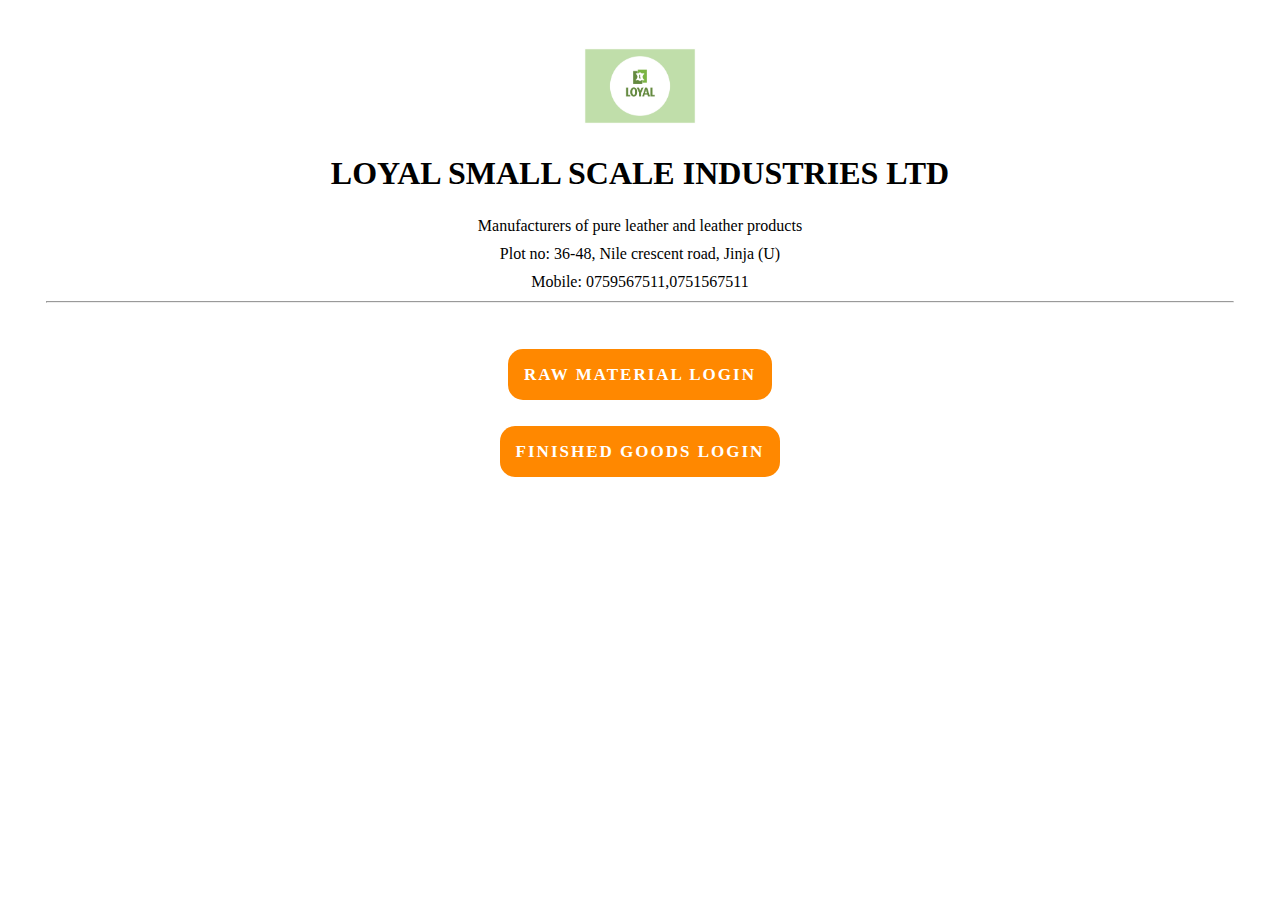
<file: index.html>
<!--Starting point of the project-->
<!DOCTYPE html>
<html lang="en">
<head>
    <meta charset="UTF-8">
    <meta name="viewport" content="width=device-width, initial-scale=1.0">
    <!-- Title displayed in the browser tab -->
    <title>Loyal Stores</title>
    <style>
    body{
        padding: 3%;
    }

    .main{
        margin-top: 5%;
    }
    .btn{
        margin-top: 14px;
        font-size: 17px;
        font-weight: 600;
	    text-transform: uppercase;
        letter-spacing: 2px;
        background-color:rgb(255, 136, 0);
        color:white;
        border: none;
        width: 100%;
        padding: 16px;
        outline: none;
        transition:0.7s;
        cursor: pointer;
        transition: 0.5s all;
        -webkit-transition: 0.5s all;
        -moz-transition: 0.5s all;
        -o-transition: 0.5s all;
        -ms-transition: 0.5s all;
        border-radius: 15px;
        }
        /* Removing underlines from links */
        a:link{
            text-decoration: none;
        }

    </style>
</head>
<body>
    <center>
        <img src="images/logo_loyal.jpeg" alt=""  height="80px">
        <h1 style="text-align:center; margin:25px;">LOYAL SMALL SCALE INDUSTRIES LTD</h1>
        <p style="text-align:center; margin:10px;">Manufacturers of pure leather and leather products</p>
        <p style="text-align:center; margin:10px;">Plot no: 36-48, Nile crescent road, Jinja (U)</p>
        <p style="text-align:center; margin:10px;">Mobile: 0759567511,0751567511</p><hr>
        <div class="main">
            <h3><a href="raw_login.html" class="btn">Raw Material Login</a></h3><br>
            <h3><a href="finished_login.html" class="btn">Finished Goods Login</a></h3><br>     
            <!-- <h3><a href="display_gatepass.php" class="btn">Generate Gate Pass</a></h3>   -->
        </div>
    </center>
</body>
</html>
</file>
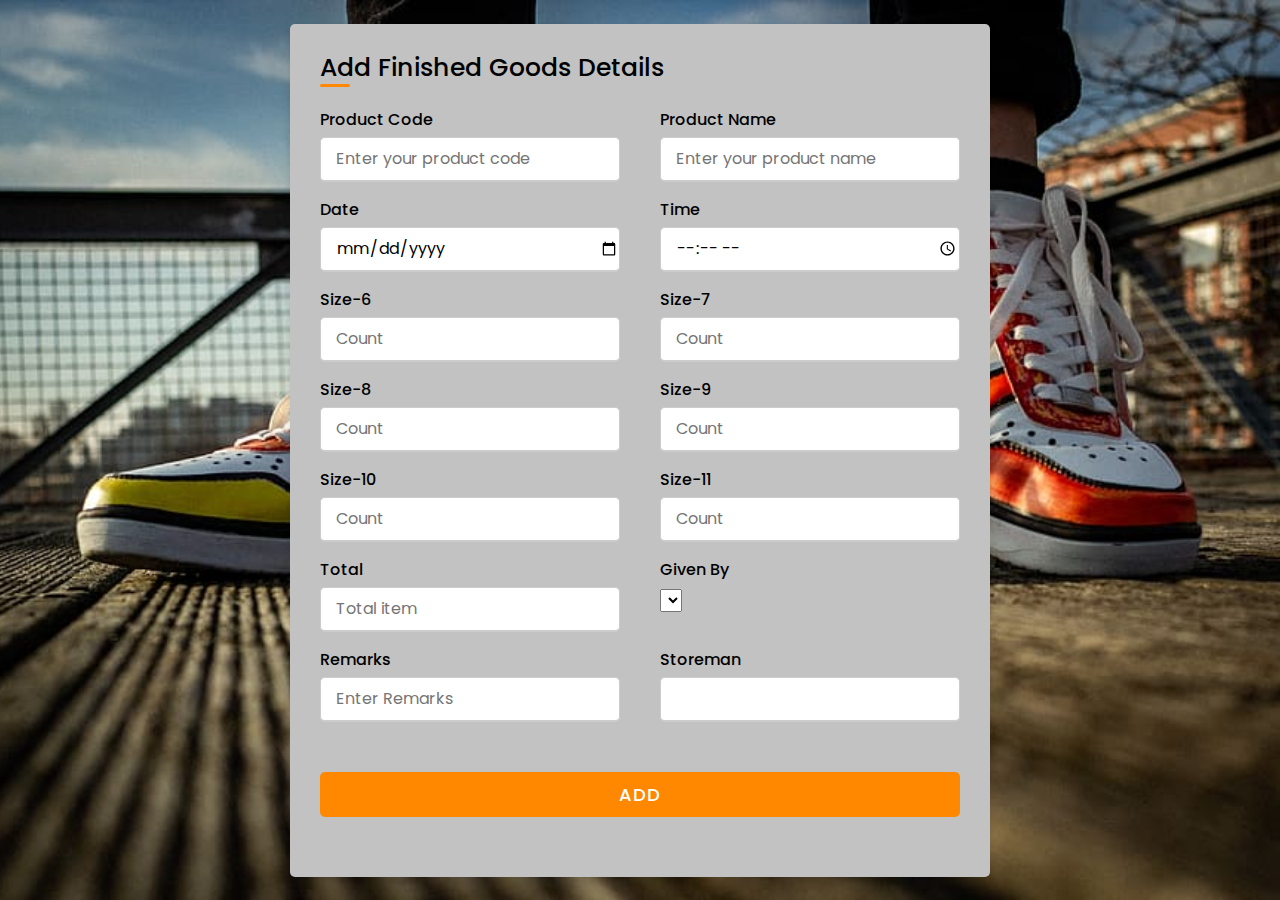
<file: finished_add.html>
<!DOCTYPE html>
<html lang="en" dir="ltr">
  <head>
    <meta charset="UTF-8">
    <title> Add Finished Goods Details </title>
    <link rel="stylesheet" href="css/finished_add.css">
     <meta name="viewport" content="width=device-width, initial-scale=1.0">
   </head>
<body>
  
  <div class="container">
    <div class="title">Add Finished Goods Details</div>
    <div class="content">
      <form action="process_finished_add.php" method="POST">
        <div class="user-details">
          <div class="input-box">
            <span class="details">Product Code</span>
            <input type="text" name="product_code" placeholder="Enter your product code" required>
          </div>
          <div class="input-box">
            <span class="details">Product Name</span>
            <input type="text" name="product_name" placeholder="Enter your product name" required>
          </div>
          <div class="input-box">
            <span class="details">Date</span>
            <input type="date" name="date" required>
          </div>
          <div class="input-box">
            <span class="details">Time</span>
            <input type="time" name="time" placeholder="Enter your number" required>
          </div>
          <div class="input-box">
            <span class="details">Size-6</span>
            <input type="number"name="size6" placeholder="Count" required> 
          </div>
          <div class="input-box">
            <span class="details">Size-7</span>
            <input type="number"name="size7" placeholder="Count" required> 
          </div>
          <div class="input-box">
            <span class="details">Size-8</span>
            <input type="number"name="size8" placeholder="Count" required> 
          </div>
          <div class="input-box">
            <span class="details">Size-9</span>
            <input type="number"name="size9" placeholder="Count" required> 
          </div>
          <div class="input-box">
            <span class="details">Size-10</span>
            <input type="number"name="size10" placeholder="Count" required> 
          </div>
          <div class="input-box">
            <span class="details">Size-11</span>
            <input type="number"name="size11" placeholder="Count" required> 
          </div>
          <div class="input-box">
            <span class="details">Total</span>
            <input type="number" name="total" placeholder="Total item" required>
          </div>
          <div class="input-box">
            <span class="details">Given By</span>
            <select name="given_by" id="given_by" required>
                <!-- Dropdown options will be populated dynamically -->
            </select>
        </div>             
          <div class="input-box">
            <span class="details">Remarks</span>
            <input type="text" name="remarks" placeholder="Enter Remarks" required>
          </div>
          <div class="input-box">
            <span class="details">Storeman</span>
            <input type="text" name="storeman" placeholder=" " required>
          </div>
        </div>
        <div class="button">
          <input type="submit" value="ADD">
        </div>
      </form>
    </div>
  </div>

  <script src="https://code.jquery.com/jquery-3.6.4.min.js"></script>
  <script>
  
      // Use jQuery to fetch data and populate the dropdown
      $(document).ready(function () {
          $.ajax({
              url: 'fetch_dropdown_data.php',
              type: 'GET',
              dataType: 'json',
              success: function (data) {
                  var dropdown = $('#given_by');
                  $.each(data, function (index, value) {
                      dropdown.append($('<option></option>').val(value).text(value));
                  });
              },
              error: function () {
                  console.error('Failed to fetch dropdown data.');
              }
          });
      }); 
    </script>
</body>
</html>
</file>
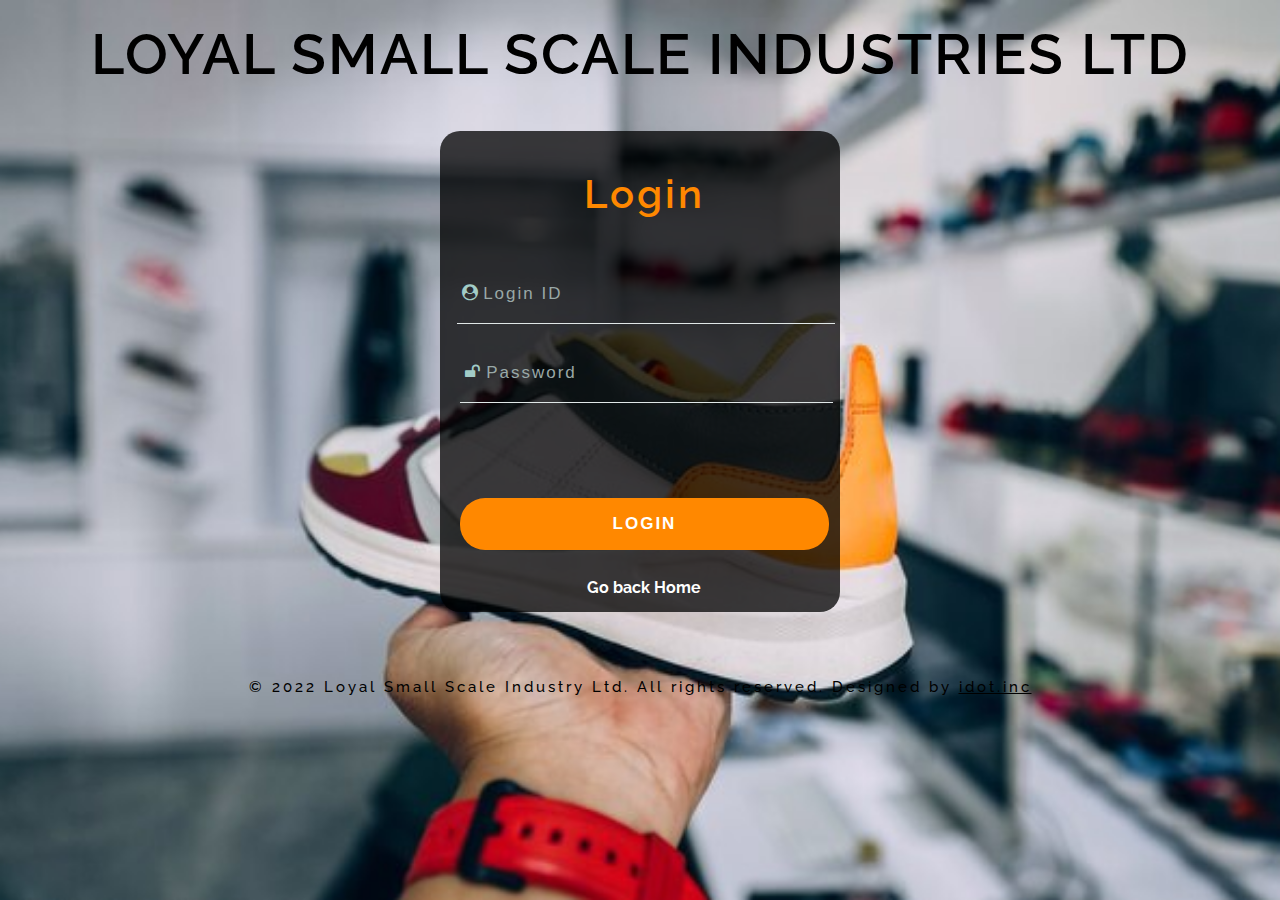
<file: finished_login.html>
<!DOCTYPE html>
<html>
<head>
<title>Loyal Small Scale Industries Ltd</title>
<meta name="viewport" content="width=device-width, initial-scale=1">
<meta http-equiv="Content-Type" content="text/html; charset=utf-8" />
<meta name="keywords" content="connective login form a Flat Responsive Widget,Login form widgets, Sign up Web forms , Login signup Responsive web form,Flat Pricing table,Flat Drop downs,Registration Forms,News letter Forms,Elements" />
<script type="application/x-javascript"> addEventListener("load", function() { setTimeout(hideURLbar, 0); }, false);
function hideURLbar(){ window.scrollTo(0,1); }
</script>

<!--style_sheet-->	
<link href="css/style.css" rel="stylesheet" type="text/css" media="all">

<!--font_awesome_icons-->
<link href="css/font-awesome.min.css" rel="stylesheet" type="text/css" media="all">

<!--web_fonts-->
<link href="//fonts.googleapis.com/css?family=Raleway:100,200,300,400,500,600,700,800,900&amp;subset=latin-ext" rel="stylesheet">
<!--web_fonts-->


<style>
	body{
	background: url("./images/finish_login_bg.jpg");
  background-repeat:no-repeat;
 background-attachment:fixed;
 background-position:center;
 background-size:cover;
 -webkit-background-size:cover;
 -moz-background-size:cover;
 -o-background-size:cover;
 -ms-background-size:cover;
font-family: 'Raleway', sans-serif;
}

.back-home{
	text-decoration: none;
	color: white;
	font-size: 38;
	font-weight: bolder;
	display:flex;
	align-items: center;
	justify-content: center;
	margin-bottom: 5px;
}

</style>
</head>

<body>	
<div class="form">
<h1>LOYAL SMALL SCALE INDUSTRIES LTD</h1><br>
<!-- <h3>STORES MANAGEMENT</h3><br> -->
	<div class="form-content">
		<form action="finished_login.php" method="post">
			<div class="form-info">
				<h2>Login</h2>
			</div>
			<div class="email-w3l">
				<span class="i1"><i class="fa fa-user-circle" aria-hidden="true"></i></span>
				<input class="email" type="text" name="username" placeholder="Login ID" required="">
			</div>
			<div class="pass-w3l">
			<!---728x90--->
			<span class="i2"><i class="fa fa-unlock" aria-hidden="true"></i></span>
				<input class="pass" type="password" name="password" placeholder="Password" required="">
			</div><br><br><br>
			<div class="submit-agileits">
				<input class="login" type="submit" value="Login">
			</div>
			<a href="index.html" class="back-home">Go back Home</a>
		</form>
	</div>
</div>

<footer>
	© 2022 Loyal Small Scale Industry Ltd. All rights reserved. Designed by 
	<a href="https://idotinc.in/" target="_blank">idot.inc</a>
</footer>

</body>
</html>
</file>
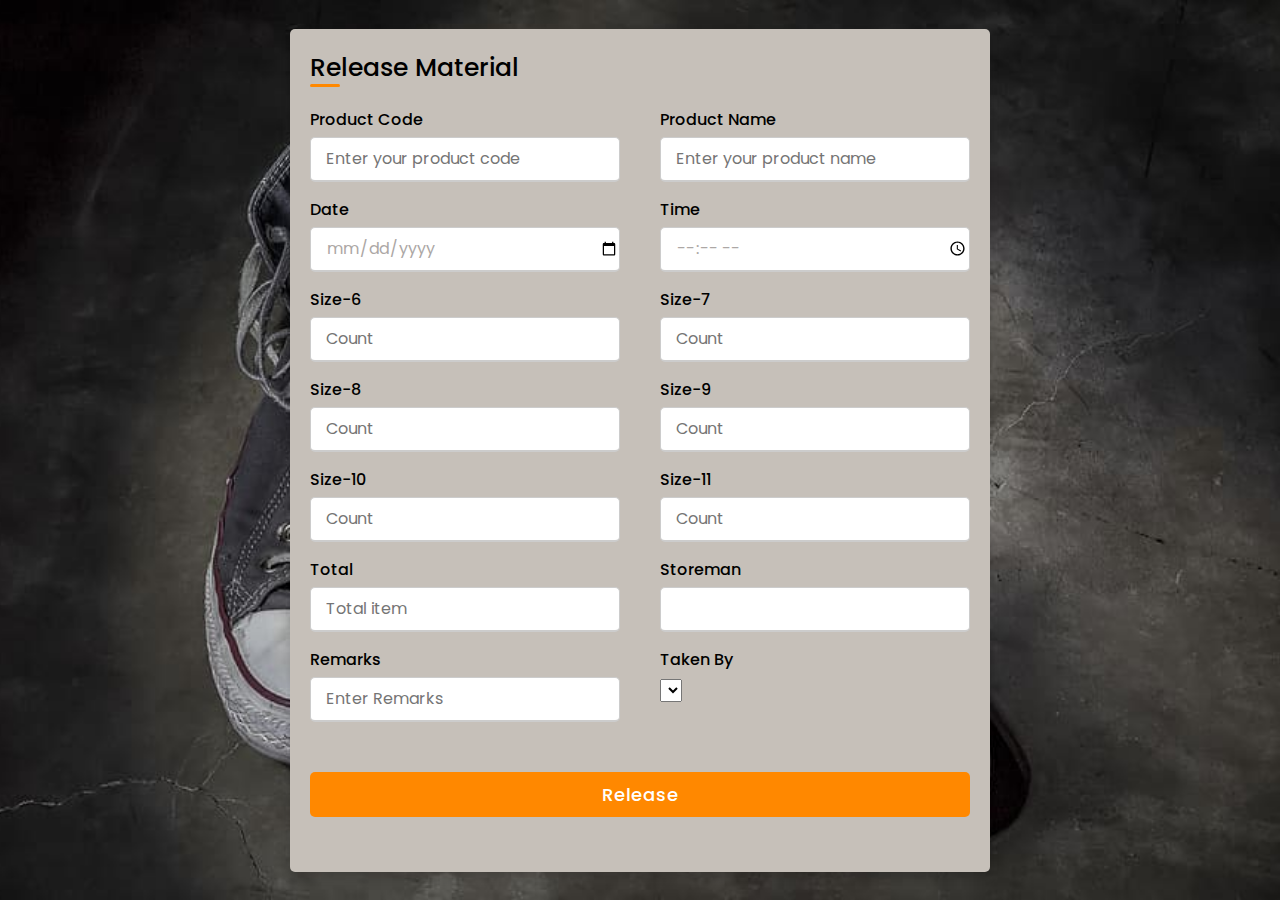
<file: finished_release.html>
<!DOCTYPE html>
<html lang="en" dir="ltr">
  <head>
    <meta charset="UTF-8">
    <title> Release Raw Material </title>
    <link rel="stylesheet" href="css/finish_release.css">
     <meta name="viewport" content="width=device-width, initial-scale=1.0">
   </head>
<body>
  <div class="container">
    <div class="title">Release Material </div>
    <div class="content">
      <form action="process_finished_release.php" method="POST">
        <div class="user-details">
          <div class="input-box">
            <span class="details">Product Code</span>
            <input type="text" name="product_code" placeholder="Enter your product code" required>
          </div>
          <div class="input-box">
            <span class="details">Product Name</span>
            <input type="text" name="product_name" placeholder="Enter your product name" required>
          </div>
          <div class="input-box">
            <span class="details">Date</span>
            <input type="date" name="date" required>
          </div>
          <div class="input-box">
            <span class="details">Time</span>
            <input type="time" name="time" placeholder="Enter your number" required>
          </div>
          <div class="input-box">
            <span class="details">Size-6</span>
            <input type="number"name="size6" placeholder="Count" required> 
          </div>
          <div class="input-box">
            <span class="details">Size-7</span>
            <input type="number"name="size7" placeholder="Count" required> 
          </div>
          <div class="input-box">
            <span class="details">Size-8</span>
            <input type="number"name="size8" placeholder="Count" required> 
          </div>
          <div class="input-box">
            <span class="details">Size-9</span>
            <input type="number"name="size9" placeholder="Count" required> 
          </div>
          <div class="input-box">
            <span class="details">Size-10</span>
            <input type="number"name="size10" placeholder="Count" required> 
          </div>
          <div class="input-box">
            <span class="details">Size-11</span>
            <input type="number"name="size11" placeholder="Count" required> 
          </div>
          <div class="input-box">
            <span class="details">Total</span>
            <input type="number" name="total" placeholder="Total item" required>
          </div>
          <div class="input-box">
            <span class="details">Storeman</span>
            <input type="text" name="storeman" required>
          </div>
         
          <div class="input-box">
            <span class="details">Remarks</span>
            <input type="text" name="remarks" placeholder="Enter Remarks" required>
          </div>

          <div class="input-box">
            <span class="details">Taken By</span>
            <select name="taken_by" id="taken_by" required>
                <!-- Dropdown options will be populated dynamically -->
            </select>
        </div> 
                 
        </div>
        
        <div class="button">
          <input type="submit" value="Release">
        </div>
      </form>
    </div>
  </div>

  <script src="https://code.jquery.com/jquery-3.6.4.min.js"></script>
  <script>
  
      // Use jQuery to fetch data and populate the dropdown
      $(document).ready(function () {
          $.ajax({
              url: 'fetch_dropdown_data.php',
              type: 'GET',
              dataType: 'json',
              success: function (data) {
                  var dropdown = $('#taken_by');
                  $.each(data, function (index, value) {
                      dropdown.append($('<option></option>').val(value).text(value));
                  });
              },
              error: function () {
                  console.error('Failed to fetch dropdown data.');
              }
          });
      }); 
    </script>
</body>
</html>
</file>
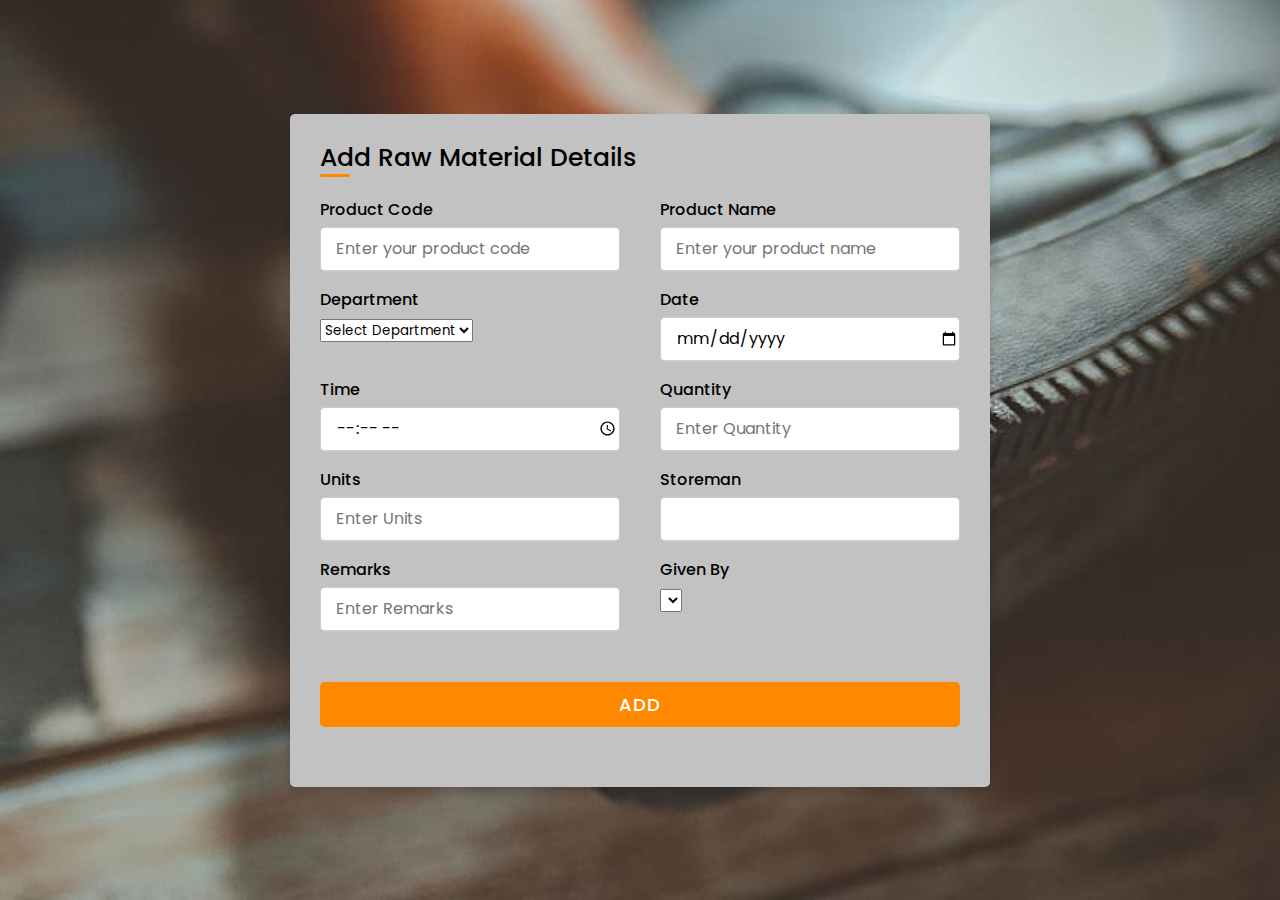
<file: raw_add.html>
<!DOCTYPE html>
<html lang="en" dir="ltr">
<head>
    <meta charset="UTF-8">
    <title>Add Raw Material Details</title>
    <link rel="stylesheet" href="css/raw_add.css">
    <meta name="viewport" content="width=device-width, initial-scale=1.0">
</head>
<body>
<div class="container">
    <div class="title">Add Raw Material Details</div>
    <div class="content">
        <form action="process_raw_add.php" method="POST">
            <div class="user-details">
                <!--Input from Users-->
                <div class="input-box">
                    <span class="details">Product Code</span>
                    <input type="text" name="product_code" id="product_code" placeholder="Enter your product code" required>
                </div>
                <div class="input-box">
                    <span class="details">Product Name</span>
                    <input type="text" name="product_name" id="product_name" placeholder="Enter your product name" required>
                </div>
                <div class="input-box">
                  <span class="details">Department</span>
                  <select name="department" id="department" required>
                      <option value="" disabled selected>Select Department</option>
                      <option value="Cutting">Cutting</option>
                      <option value="Upper">Upper</option>
                      <option value="Bottom">Bottom</option>
                  </select>
              </div>              
                <div class="input-box">
                  <span class="details">Date</span>
                  <input type="date" name="date" required>
                </div>
                <div class="input-box">
                  <span class="details">Time</span>
                  <input type="time" name="time" placeholder="Enter your number" required>
                </div>
                <div class="input-box" id="size_input_box" style="display: none;">
                    <span class="details">Size</span>
                    <input type="number" max="11" min="6" name="size" placeholder="Enter Size">
                </div>
                <div class="input-box">
                  <span class="details">Quantity</span>
                  <input type="number" name="quantity" placeholder="Enter Quantity" required>
                </div>
      
                <div class="input-box">
                  <span class="details">Units</span>
                  <input type="text" name="units" placeholder="Enter Units" required>
                </div>
               
                <div class="input-box">
                  <span class="details">Storeman</span>
                  <input type="text" name="storeman" required>
                </div>
               
                <div class="input-box">
                  <span class="details">Remarks</span>
                  <input type="text" name="remarks" placeholder="Enter Remarks" required>
                </div>
      
                <div class="input-box">
                    <span class="details">Given By</span>
                    <select name="given_by" id="given_by" required>
                        <!-- Dropdown options will be populated dynamically -->
                    </select>
                </div>  
            </div>
            <div class="button">
                <input type="submit" value="ADD">
            </div>
        </form>
    </div>
</div>

<script src="https://code.jquery.com/jquery-3.6.4.min.js"></script>
<script>

    // Use jQuery to fetch data and populate the dropdown
    $(document).ready(function () {
        $.ajax({
            url: 'fetch_dropdown_data.php',
            type: 'GET',
            dataType: 'json',
            success: function (data) {
                var dropdown = $('#given_by');
                $.each(data, function (index, value) {
                    dropdown.append($('<option></option>').val(value).text(value));
                });
            },
            error: function () {
                console.error('Failed to fetch dropdown data.');
            }
        });
    }); 

    // Add an event listener to the Product Code input
    document.getElementById("product_code").addEventListener("input", function () {
        var productCode = this.value;
        var sizeInputBox = document.getElementById("size_input_box");
        var productNameInput = document.getElementById("product_name");

        // Define product code to product name mapping (change as needed)
        var productData = {
            "123": "Product A",
            "456": "Product B",
            "789": "Product C"
        };
        // Update the product name based on the entered product code
        if (productData.hasOwnProperty(productCode)) {
            productNameInput.value = productData[productCode];
        } else {
            productNameInput.value = ""; // Clear the field if not found
        }
        // Show/hide the Size input based on product code
        if (productCode === "123" || productCode === "456" || productCode === "789") {
            sizeInputBox.style.display = "block";
        } else {
            sizeInputBox.style.display = "none";
        }
    });
</script>
</body>
</html>
</file>
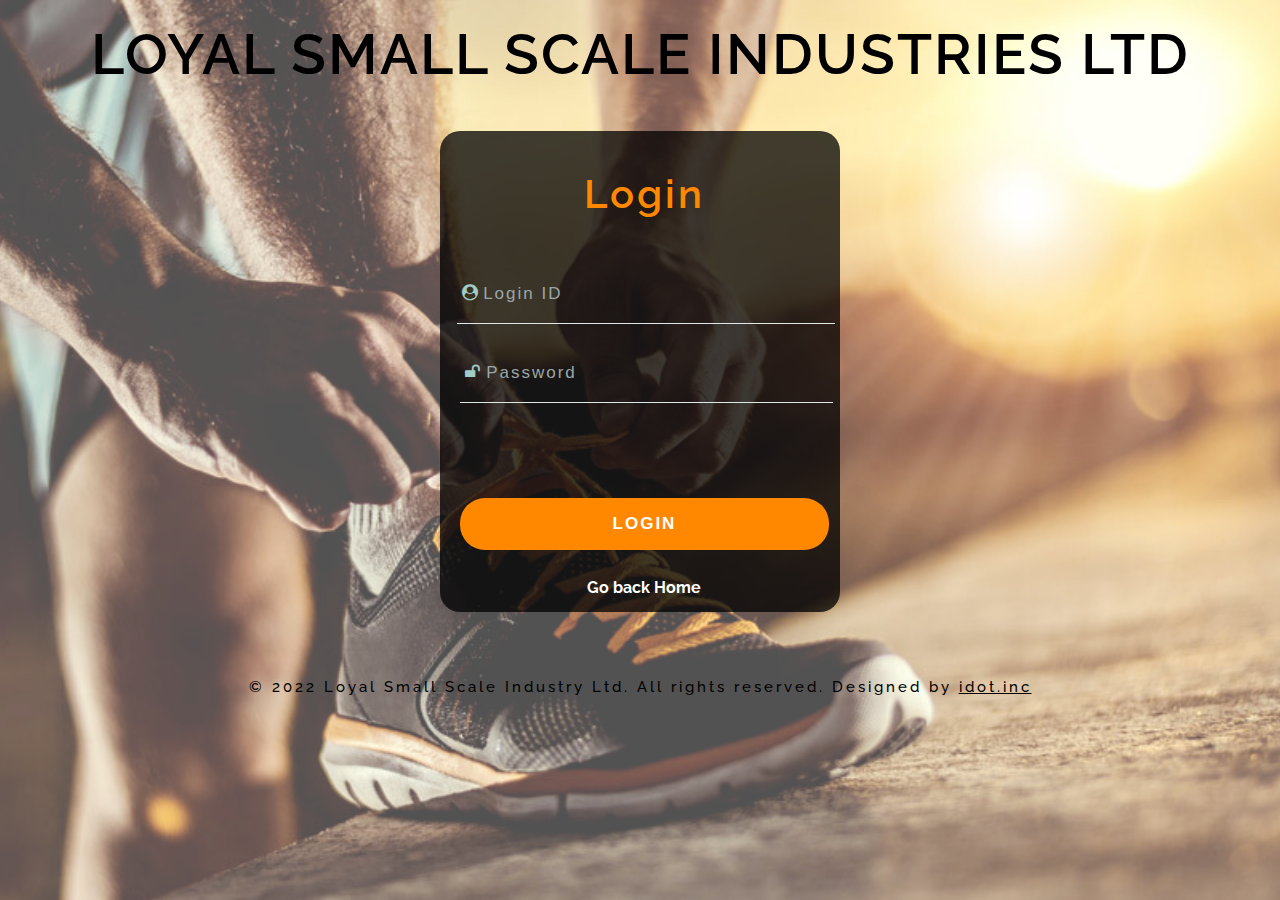
<file: raw_login.html>
<!DOCTYPE html>
<html>
<head>
<title>Loyal Small Scale Industries Ltd</title>
<meta name="viewport" content="width=device-width, initial-scale=1">
<meta http-equiv="Content-Type" content="text/html; charset=utf-8" />
<meta name="keywords" content="connective login form a Flat Responsive Widget,Login form widgets, Sign up Web forms , Login signup Responsive web form,Flat Pricing table,Flat Drop downs,Registration Forms,News letter Forms,Elements" />
<script type="application/x-javascript"> addEventListener("load", function() { setTimeout(hideURLbar, 0); }, false);
function hideURLbar(){ window.scrollTo(0,1); }
</script>

<!--style_sheet-->	
<link href="css/style.css" rel="stylesheet" type="text/css" media="all">

<!--font_awesome_icons-->
<link href="css/font-awesome.min.css" rel="stylesheet" type="text/css" media="all">

<!--web_fonts-->
<link href="//fonts.googleapis.com/css?family=Raleway:100,200,300,400,500,600,700,800,900&amp;subset=latin-ext" rel="stylesheet">
<!--web_fonts--><style>
	body{
     background:url("./images/raw_login_bg.png");
	 background-repeat:no-repeat;
	 background-attachment:fixed;
	 background-position:center;
	 background-size:cover;
	 -webkit-background-size:cover;
	 -moz-background-size:cover;
	 -o-background-size:cover;
	 -ms-background-size:cover;
	font-family: 'Raleway', sans-serif;
	
}
.back-home{
	text-decoration: none;
	color: white;
	font-size: 38;
	font-weight: bolder;
	display:flex;
	align-items: center;
	justify-content: center;
	margin-bottom: 5px;
}

</style>
</head>

<body>	
<div class="form">
<h1>LOYAL SMALL SCALE INDUSTRIES LTD</h1><br>
	<div class="form-content">
		<form action="raw_login.php" method="post">
			<div class="form-info">
				<h2>Login</h2>
			</div>
			<div class="email-w3l">
				<span class="i1"><i class="fa fa-user-circle" aria-hidden="true"></i></span>
				<input class="email" type="text" name="username" placeholder="Login ID" required="">
			</div>
			<div class="pass-w3l">
			<!---728x90--->
			<span class="i2"><i class="fa fa-unlock" aria-hidden="true"></i></span>
				<input class="pass" type="password" name="password" placeholder="Password" required="">
			</div><br><br><br>
			<div class="submit-agileits">
				<input class="login" type="submit" value="Login">
			</div>
			<a href="index.html" class="back-home">Go back Home</a>
		</form>
	</div>
</div>

<footer>
	© 2022 Loyal Small Scale Industry Ltd. All rights reserved. Designed by 
	<a href="https://idotinc.in/" target="_blank">idot.inc</a>
</footer>

</body>
</html>
</file>
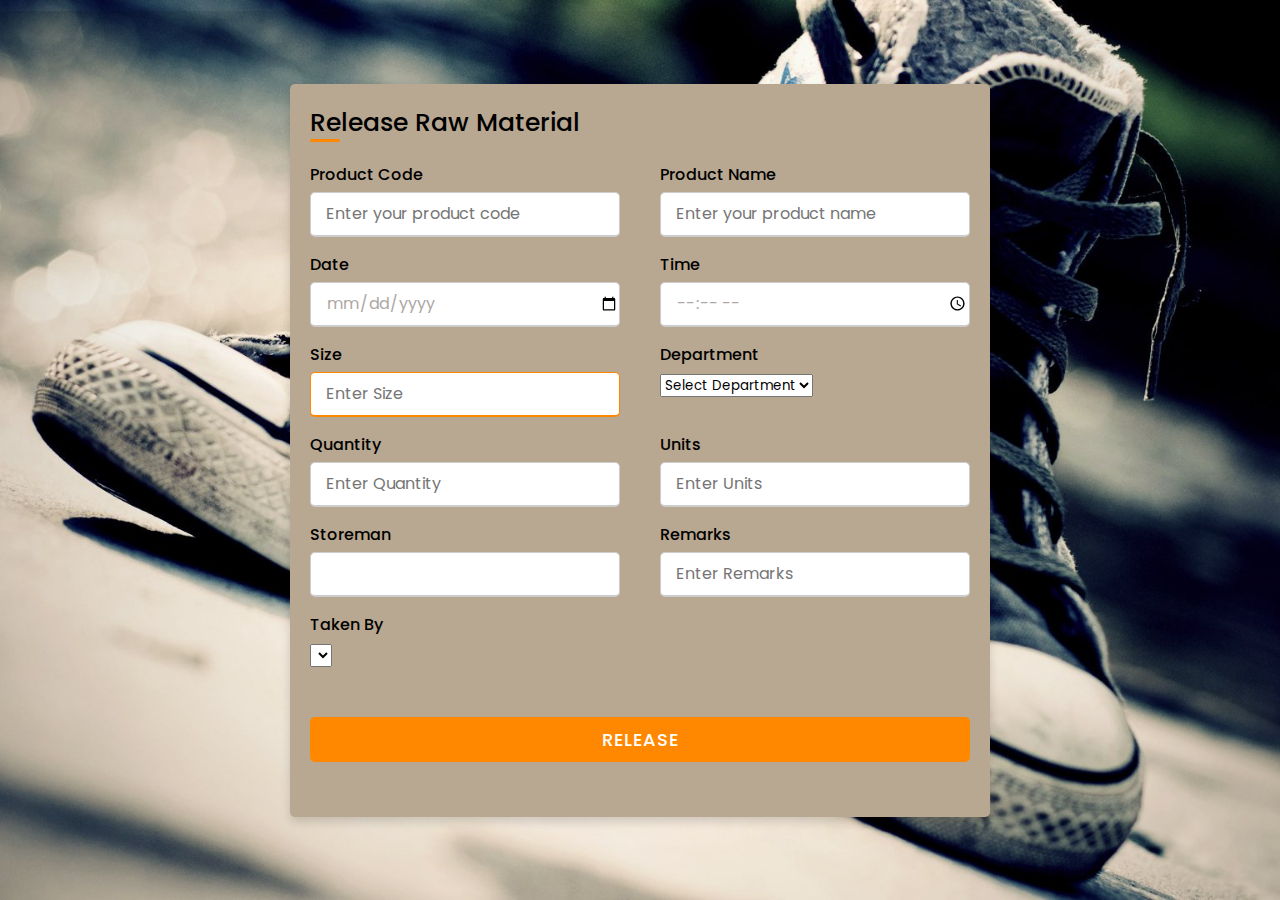
<file: raw_release.html>
<!DOCTYPE html>
<html lang="en" dir="ltr">
<head>
    <meta charset="UTF-8">
    <title>Release Raw Material</title>
    <link rel="stylesheet" href="css/raw_release.css">
    <meta name="viewport" content="width=device-width, initial-scale=1.0">
</head>
<body>
<div class="container">
    <div class="title">Release Raw Material</div>
    <div class="content">
        <form action="process_raw_release.php" method="POST">
            <div class="user-details">
                <div class="input-box">
                    <span class="details">Product Code</span>
                    <input type="text" name="product_code" id="product_code" placeholder="Enter your product code" required>
                </div>
                <div class="input-box">
                    <span class="details">Product Name</span>
                    <input type="text" name="product_name" id="product_name" placeholder="Enter your product name" required>
                </div>
                <div class="input-box">
                  <span class="details">Date</span>
                  <input type="date" name="date" required>
                </div>
                <div class="input-box">
                  <span class="details">Time</span>
                  <input type="time" name="time" placeholder="Enter your number" required>
                </div>
                <div class="input-box" id="size_input_box">
                    <span class="details">Size</span>
                    <input type="number" max="11" min="6" name="size" placeholder="Enter Size">
                </div>
                <div class="input-box">
                    <span class="details">Department</span>
                    <select name="department" id="department" required>
                        <option value="" disabled selected>Select Department</option>
                        <option value="Cutting">Cutting</option>
                        <option value="Upper">Upper</option>
                        <option value="Bottom">Bottom</option>
                      </select>
                </div>
                <div class="input-box">
                    <span class="details">Quantity</span>
                    <input type="number" name="quantity" placeholder="Enter Quantity" required>
                </div>
                <div class="input-box">
                    <span class="details">Units</span>
                    <input type="text" name="units" placeholder="Enter Units" required>
                </div>
                <div class="input-box">
                    <span class="details">Storeman</span>
                    <input type="text" name="storeman" required>
                </div>
                <div class="input-box">
                    <span class="details">Remarks</span>
                    <input type="text" name="remarks" placeholder="Enter Remarks" required>
                </div>
                <div class="input-box">
                    <span class="details">Taken By</span>
                    <select name="taken_by" id="taken_by" required>
                        <!-- Dropdown options will be populated dynamically -->
                    </select>
                </div>
            </div>
            <div class="button">
                <input type="submit" value="RELEASE">
            </div>
        </form>
    </div>
</div>
<script src="https://code.jquery.com/jquery-3.6.4.min.js"></script>
<script>

    // Use jQuery to fetch data and populate the dropdown
    $(document).ready(function () {
        $.ajax({
            url: 'fetch_dropdown_data.php',
            type: 'GET',
            dataType: 'json',
            success: function (data) {
                var dropdown = $('#taken_by');
                $.each(data, function (index, value) {
                    dropdown.append($('<option></option>').val(value).text(value));
                });
            },
            error: function () {
                console.error('Failed to fetch dropdown data.');
            }
        });
    }); 

    // Add an event listener to the Product Code input
    document.getElementById("product_code").addEventListener("input", function () {
        var productCode = this.value;
        var sizeInputBox = document.getElementById("size_input_box");
        var productNameInput = document.getElementById("product_name");

        // Define product code to product name mapping (change as needed)
        var productData = {
            "123": "Product A",
            "456": "Product B",
            "789": "Product C"
        };
        // Update the product name based on the entered product code
        if (productData.hasOwnProperty(productCode)) {
            productNameInput.value = productData[productCode];
        } else {
            productNameInput.value = ""; // Clear the field if not found
        }
        
        // Show/hide the Size input based on product code
        if (productCode === "123" || productCode === "456" || productCode === "789") {
            sizeInputBox.style.display = "block";
        } else {
            sizeInputBox.style.display = "none";
        }
    });
</script>
</body>
</html>
</file>
<file: css/finished_add.css>
@import url('https://fonts.googleapis.com/css2?family=Poppins:wght@200;300;400;500;600;700&display=swap');
*{
  margin: 0;
  padding: 0;
  box-sizing: border-box;
  font-family: 'Poppins',sans-serif;
}
body{
  height: 100vh;
  display: flex;
  justify-content: center;
  align-items: center;
  padding: 10px;background: url("../images/addstock_bg.jpg");
  background-repeat:no-repeat;
  background-attachment:fixed;
  background-position:center;
  background-size:cover;
  -webkit-background-size:cover;
  -moz-background-size:cover;
  -o-background-size:cover;
  -ms-background-size:cover;
 }
.container{
  max-width: 700px;
  width: 100%;
  background-color: #c2c2c2;
  padding: 25px 30px;
  border-radius: 5px;
  box-shadow: 0 5px 10px rgba(0,0,0,0.15);
  margin: 20px;
}

.container .title{
  font-size: 25px;
  font-weight: 500;
  position: relative;
}
.container .title::before{
  content: "";
  position: absolute;
  left: 0;
  bottom: 0;
  height: 3px;
  width: 30px;
  border-radius: 5px;
  background: rgb(255, 136, 0);
}
.content form .user-details{
  display: flex;
  flex-wrap: wrap;
  justify-content: space-between;
  margin: 20px 0 12px 0;
}
form .user-details .input-box{
  margin-bottom: 15px;
  width: calc(100% / 2 - 20px);
}
form .input-box span.details{
  display: block;
  font-weight: 500;
  margin-bottom: 5px;
}
.user-details .input-box input{
  height: 45px;
  width: 100%;
  outline: none;
  font-size: 16px;
  border-radius: 5px;
  padding-left: 15px;
  border: 1px solid #ccc;
  border-bottom-width: 2px;
  transition: all 0.3s ease;
}
.user-details .input-box input:focus,
.user-details .input-box input:valid{
  border-color:  rgb(255, 136, 0);
}
 form .gender-details .gender-title{
  font-size: 20px;
  font-weight: 500;
 }
 form .category{
   display: flex;
   width: 80%;
   margin: 14px 0 ;
   justify-content: space-between;
 }
 form .category label{
   display: flex;
   align-items: center;
   cursor: pointer;
 }
 form .category label .dot{
  height: 18px;
  width: 18px;
  border-radius: 50%;
  margin-right: 10px;
  background: #d9d9d9;
  border: 5px solid transparent;
  transition: all 0.3s ease;
}
 #dot-1:checked ~ .category label .one,
 #dot-2:checked ~ .category label .two,
 #dot-3:checked ~ .category label .three{
   background:  rgb(255, 136, 0);
   border-color: #d9d9d9;
 }
 form input[type="radio"]{
   display: none;
 }
 form .button{
   height: 45px;
   margin: 35px 0
 }
 form .button input{
   height: 100%;
   width: 100%;
   border-radius: 5px;
   border: none;
   color: #fff;
   font-size: 18px;
   font-weight: 500;
   letter-spacing: 1px;
   cursor: pointer;
   transition: all 0.3s ease;
   background:  rgb(255, 136, 0); 
 }
 form .button input:hover{
  /* transform: scale(0.99); */
  background:  rgb(255, 136, 0); 
  }
 @media(max-width: 584px){
 .container{
  max-width: 100%;
}
form .user-details .input-box{
    margin-bottom: 15px;
    width: 100%;
  }

.drop-down1
{
    margin: 22px;
    width: 30px;
    height: 40px;
}
  form .category{
    width: 100%;
  }
  .content form .user-details{
    max-height: 300px;
    overflow-y: scroll;
  }
  form .user-detail{
    align-items: center;
  }
  .user-details::-webkit-scrollbar{
    width: 5px;
  }
  }
  @media(max-width: 459px){
  .container .content .category{
    flex-direction: column;
  }
}
</file>
<file: css/style.css>
h1 {
	font-size: 60px;
	font-weight: 600;
	text-align: center;
	letter-spacing: 2px;
	color:black; 
    margin: 20px 0px;
}
.form-content {
    width: 100%;
    margin: 0 auto;
    padding: 5px;
	display:-webkit-flex;
	display:flex;
	align-items: center;
	justify-content: center;
	box-sizing: border-box;
}
 form {
	border-radius: 20px;
	background-color:rgba(0, 0, 0, 0.75);
	padding: 1px 1px 10px 10px;
	width: 28%;
}
.form-info {

    padding: 5px;
}
.form-info h2 {
    font-size: 40px;
	font-weight: 600;
	text-align: center;
	letter-spacing: 2px;
	color:rgb(255, 136, 0); 
	letter-spacing: 3px;

}
label {
    width: 19%;
    height: 3px;
    display: block;
	background-color:rgb(255, 136, 0);
}
.email-w3l {
    padding: 10px 7px;
	position: relative;
}
.pass-w3l {
    padding: 10px;
	position: relative;
}
.email-w3l .email:hover,.pass-w3l .pass:hover ,.email-w3l .email:focus,.pass-w3l .pass:focus{
	border-bottom:1px dotted;
}
.email-w3l .email,.pass-w3l .pass {
    width: 87%;
	padding: 19px 26px;
	border: none;
    outline: none;
    border-bottom: 1px solid #e0e7e7;
	background:none;
	color:#E0E7E7;
}
input[placeholder] {
    font-size: 17px;
	letter-spacing: 2px;
}
input::placeholder {
	color:#99A8A7;
}
span.i1 {
    position: absolute;
    top: 28px;
    left: 12px;
}
span.i1 i ,span.i2 i{
        color:#A2CCC7;	
}
span.i2 {
	position: absolute;
    top: 28px;
    left: 15px;
}
.submit-agileits {
    padding: 28px 10px;
}
.submit-agileits .login {
	font-size: 17px;
    font-weight: 600;
	text-transform: uppercase;
	letter-spacing: 2px;
	background-color:rgb(255, 136, 0);
	color:white;
	border: none;
	width: 100%;
    padding: 16px;
	outline: none;
	transition:0.7s;
	cursor: pointer;
	transition: 0.5s all;
	-webkit-transition: 0.5s all;
	-moz-transition: 0.5s all;
	-o-transition: 0.5s all;
	-ms-transition: 0.5s all;
	border-radius: 25px;
}


.form-check {
    margin-bottom: 10px;
}
.left {
    float: left;
    width: 43%;
	margin: 15px 0;
	padding: 10px;
	color:#E2E6E7;
	letter-spacing: 1px;
	font-family: 'Raleway', sans-serif;
}
.right {
    float: right;
    width: 34%;
	padding: 13px;
	margin: 15px 0;
	letter-spacing: 1px;
	font-family: 'Raleway', sans-serif;
}
.right a {
	color:#cfc6cb;
	transition: 1s;
}
.right a:hover {
	color:#f2fad7;
	text-decoration:underline;
}
.submit-agileits .login:hover {
    background-color:white;
    color: rgb(255, 136, 0);
}
.clear {
       clear:both;	
}
footer {
    text-align: center;
	color:black;
	margin: 61px 0px;
    letter-spacing: 3px;
    font-size: 15px;
    font-weight: 500;
}
footer a {
	color:black;
	transition: 1s;
}
footer a:hover {
	color:rgb(255, 136, 0);
	text-decoration:underline;
}

/*--responsive--*/
@media screen and (max-width: 1440px){
	h1 {
    font-size: 57px
}
	form {
    width: 31%;
}
}
@media screen and (max-width: 1366px){
	.right {
    width: 40%;
}
}

@media screen and (max-width: 1280px){
	.right {
    width: 43%;
}
}

@media screen and (max-width: 1080px){
	.form-content form {
	width: 34%;	
}
	.email-w3l .email, .pass-w3l .pass {
    width: 84%;
}
footer {
    margin: 51px 0px;
}
} 
@media screen and (max-width: 1024px){
	.form-content form {
    width: 40%;
}
}
@media screen and (max-width: 991px){
	.email-w3l .email, .pass-w3l .pass {
    width: 86%;
}
.right {
    width: 39%;
}
}
@media screen and (max-width: 900px){
	h1 {
    font-size: 57px;
}
	.form-content form {
    width: 43%;
}
}
@media screen and (max-width: 800px){
	.form-content form {
    width: 49%;
}
}
@media screen and (max-width: 768px){
	h1 {
	margin-bottom: 43px;
}
	.form-content form {
    width: 51%;
}
}
@media screen and (max-width: 736px){
	h1 {
    font-size: 52px;
}
	.form-content form {
	width: 55%;
}
}
@media screen and (max-width: 667px){
	h1 {
    margin: 38px 0px;
    font-size: 47px;
}
.form-content form {
    width: 60%;
}
footer {
    letter-spacing: 1px;
}
}
@media screen and (max-width: 640px){
	h1 {
    font-size: 47px;
}
	.form-content form {
    width: 61%;
}
footer {
    letter-spacing: 2px;
}}
@media screen and (max-width: 600px){
	.form-content form {
    width: 68%;
}
.form-info h2 {
    padding: 16px 0px;
}
footer {
    line-height: 21px;
}
}
@media screen and (max-width: 568px){
	h1 {
    font-size: 43px;
	margin: 28px 0px;
}
	.form-content form {
    width: 72%;
}
	.form-info h2 {
    padding: 10px 0px;
}
	footer {
    margin: 28px 0px;
}
}

@media screen and (max-width: 480px){
	h1 {
    font-size: 37px;
}
	.form-content form {
    width: 83%;
}
	.form-info h2 {
    font-size: 28px;
}
	footer {
    letter-spacing: 1px;
    font-size: 17px;
	line-height: 28px;
}
}

@media screen and (max-width: 414px){
	h1 {
    font-size: 31px;
}
	.form-content form {
    width: 91%;
}
	.form-info {
    margin-bottom: 7px;
}
	.submit-agileits .login {
    padding: 13px;
}
	.right {
    width: 42%;
}
	footer {
    letter-spacing: 1px;
    font-size: 14px;
}}
@media screen and (max-width: 384px){
	.form-info h2 {
    font-size: 28px;
}
	.form-info {
    margin-bottom: 0px;
}
	.form-check {
    margin-bottom: 10px;
}
	.left {
    text-align: center;
	width: 94%;
}
	.right {
    width: 87%;
    text-align: center;
}}
@media screen and (max-width: 375px){
	h1 {
    font-size: 28px;
}
	.submit-agileits .login {
    padding: 10px;
}}
@media screen and (max-width: 320px){
	h1 {
    font-size: 24px;
    margin: 19px 0px;
}
	.form-info h2 {
    padding: 2px 0px;
    font-size: 25px;
}
	.email-w3l .email, .pass-w3l .pass {
    width: 80%;
	padding-bottom: 7px;
}
	input[placeholder] {
    font-size: 14px;
}
	.submit-agileits {
    padding-bottom: 10px;
}
	.left {
    width: 90%;
}
	footer {
    letter-spacing: 1px;
    font-size: 12px;
	margin: 19px 0px;
}}
</file>
<file: css/finish_release.css>
@import url('https://fonts.googleapis.com/css2?family=Poppins:wght@200;300;400;500;600;700&display=swap');
*{
  margin: 0;
  padding: 0;
  box-sizing: border-box;
  font-family: 'Poppins',sans-serif;
}
body{
  height: 100vh;
  display: flex;
  justify-content: center;
  align-items: center;
  padding: 10px;
 
  
  background: url("../images/release_edit_bg.jpg");
  background-repeat:no-repeat;
    background-attachment:fixed;
    background-position:center;
    background-size:cover;
    -webkit-background-size:cover;
    -moz-background-size:cover;
    -o-background-size:cover;
    -ms-background-size:cover;
}
.container{
  max-width: 700px;
  width: 100%;
  background-color: #c6c0b9;
   
  padding: 20px 20px;
  border-radius: 5px;
  box-shadow: 0 5px 10px rgba(0,0,0,0.15);
}
.container .title{
  font-size: 25px;
  font-weight: 500;
  position: relative;
}
.container .title::before{
  content: "";
  position: absolute;
  left: 0;
  bottom: 0;
  height: 3px;
  width: 30px;
  border-radius: 5px;
  background: rgb(255, 136, 0);
}
.content form .user-details{
  display: flex;
  flex-wrap: wrap;
  justify-content: space-between;
  margin: 20px 0 12px 0;
}
form .user-details .input-box{
  margin-bottom: 15px;
  width: calc(100% / 2 - 20px);
}
form .input-box span.details{
  display: block;
  font-weight: 500;
  margin-bottom: 5px;
}
.user-details .input-box input{
  height: 45px;
  width: 100%;
  outline: none;
  font-size: 16px;
  border-radius: 5px;
  padding-left: 15px;
  border: 1px solid #ccc;
  border-bottom-width: 2px;
  transition: all 0.3s ease;
  color: #aca7a5;
}
.user-details .input-box input:focus,
.user-details .input-box input:valid{
  border-color: rgb(255, 136, 0);
}
 form .gender-details .gender-title{
  font-size: 20px;
  font-weight: 500;
 }
 form .category{
   display: flex;
   width: 80%;
   margin: 14px 0 ;
   justify-content: space-between;
 }
 form .category label{
   display: flex;
   align-items: center;
   cursor: pointer;
 }
 form .category label .dot{
  height: 18px;
  width: 18px;
  border-radius: 50%;
  margin-right: 10px;
  background: #d9d9d9;
  border: 5px solid transparent;
  transition: all 0.3s ease;
}
 #dot-1:checked ~ .category label .one,
 #dot-2:checked ~ .category label .two,
 #dot-3:checked ~ .category label .three{
   background: rgb(255, 136, 0);
   border-color: #d9d9d9;
 }
 form input[type="radio"]{
   display: none;
 }
 form .button{
   height: 45px;
   margin: 35px 0
 }
 form .button input{
   height: 100%;
   width: 100%;
   border-radius: 5px;
   border: none;
   color: #fff;
   font-size: 18px;
   font-weight: 500;
   letter-spacing: 1px;
   cursor: pointer;
   transition: all 0.3s ease;
   background: rgb(255, 136, 0); 
 }
 form .button input:hover{
  /* transform: scale(0.99); */
  background: rgb(255, 136, 0); 
  }
 @media(max-width: 584px){
 .container{
  max-width: 100%;
}
form .user-details .input-box{
    margin-bottom: 15px;
    width: 100%;
  }

.drop-down1
{
    margin: 22px;
    width: 30px;
    height: 40px;
}
  form .category{
    width: 100%;
  }
  .content form .user-details{
    max-height: 300px;
    overflow-y: scroll;
  }
  form .user-detail{
    align-items: center;
  }
  .user-details::-webkit-scrollbar{
    width: 5px;
  }
  }
  @media(max-width: 459px){
  .container .content .category{
    flex-direction: column;
  }
}
</file>
<file: css/raw_add.css>
@import url('https://fonts.googleapis.com/css2?family=Poppins:wght@200;300;400;500;600;700&display=swap');
*{
  margin: 0;
  padding: 0;
  box-sizing: border-box;
  font-family: 'Poppins',sans-serif;
}
body{
  height: 100vh;
  display: flex;
  justify-content: center;
  align-items: center;
  padding: 10px;
 
  background: url("../images/raw_add_bg.jpg");
  background-repeat:no-repeat;
    background-attachment:fixed;
    background-position:center;
    background-size:cover;
    -webkit-background-size:cover;
    -moz-background-size:cover;
    -o-background-size:cover;
    -ms-background-size:cover;
}
.container{
  max-width: 700px;
  width: 100%;
  background-color: #c2c2c2;
  padding: 25px 30px;
  border-radius: 5px;
  box-shadow: 0 5px 10px rgba(0,0,0,0.15);
  margin: 20px;
}

.container .title{
  font-size: 25px;
  font-weight: 500;
  position: relative;
}
.container .title::before{
  content: "";
  position: absolute;
  left: 0;
  bottom: 0;
  height: 3px;
  width: 30px;
  border-radius: 5px;
  background: rgb(255, 136, 0);
}
.content form .user-details{
  display: flex;
  flex-wrap: wrap;
  justify-content: space-between;
  margin: 20px 0 12px 0;
}
form .user-details .input-box{
  margin-bottom: 15px;
  width: calc(100% / 2 - 20px);
}
form .input-box span.details{
  display: block;
  font-weight: 500;
  margin-bottom: 5px;
}
.user-details .input-box input{
  height: 45px;
  width: 100%;
  outline: none;
  font-size: 16px;
  border-radius: 5px;
  padding-left: 15px;
  border: 1px solid #ccc;
  border-bottom-width: 2px;
  transition: all 0.3s ease;
}
.user-details .input-box input:focus,
.user-details .input-box input:valid{
  border-color: rgb(255, 136, 0);
}
 form .gender-details .gender-title{
  font-size: 20px;
  font-weight: 500;
 }
 form .category{
   display: flex;
   width: 80%;
   margin: 14px 0 ;
   justify-content: space-between;
 }
 form .category label{
   display: flex;
   align-items: center;
   cursor: pointer;
 }
 form .category label .dot{
  height: 18px;
  width: 18px;
  border-radius: 50%;
  margin-right: 10px;
  background: #d9d9d9;
  border: 5px solid transparent;
  transition: all 0.3s ease;
}
 #dot-1:checked ~ .category label .one,
 #dot-2:checked ~ .category label .two,
 #dot-3:checked ~ .category label .three{
   background: rgb(255, 136, 0);
   border-color: #d9d9d9;
 }
 form input[type="radio"]{
   display: none;
 }
 form .button{
   height: 45px;
   margin: 35px 0
 }
 form .button input{
   height: 100%;
   width: 100%;
   border-radius: 5px;
   border: none;
   color: #fff;
   font-size: 18px;
   font-weight: 500;
   letter-spacing: 1px;
   cursor: pointer;
   transition: all 0.3s ease;
   background: rgb(255, 136, 0); 
 }
 form .button input:hover{
  /* transform: scale(0.99); */
  background: rgb(255, 136, 0); 
  }
 @media(max-width: 584px){
 .container{
  max-width: 100%;
}
form .user-details .input-box{
    margin-bottom: 15px;
    width: 100%;
  }

.drop-down1
{
    margin: 22px;
    width: 30px;
    height: 40px;
}
  form .category{
    width: 100%;
  }
  .content form .user-details{
    max-height: 300px;
    overflow-y: scroll;
  }
  form .user-detail{
    align-items: center;
  }
  .user-details::-webkit-scrollbar{
    width: 5px;
  }
  }
  @media(max-width: 459px){
  .container .content .category{
    flex-direction: column;
  }
}
</file>
<file: css/raw_release.css>
@import url('https://fonts.googleapis.com/css2?family=Poppins:wght@200;300;400;500;600;700&display=swap');
*{
  margin: 0;
  padding: 0;
  box-sizing: border-box;
  font-family: 'Poppins',sans-serif;
}
body{
  height: 100vh;
  display: flex;
  justify-content: center;
  align-items: center;
  padding: 10px;
 
  
  background: url("../images/raw_release_bg.jpg");
  background-repeat:no-repeat;
    background-attachment:fixed;
    background-position:center;
    background-size:cover;
    -webkit-background-size:cover;
    -moz-background-size:cover;
    -o-background-size:cover;
    -ms-background-size:cover;
}
.container{
  max-width: 700px;
  width: 100%;
  background-color: #b8a791;
   
  padding: 20px 20px;
  border-radius: 5px;
  box-shadow: 0 5px 10px rgba(0,0,0,0.15);
}
.container .title{
  font-size: 25px;
  font-weight: 500;
  position: relative;
}
.container .title::before{
  content: "";
  position: absolute;
  left: 0;
  bottom: 0;
  height: 3px;
  width: 30px;
  border-radius: 5px;
  background: rgb(255, 136, 0)
}
.content form .user-details{
  display: flex;
  flex-wrap: wrap;
  justify-content: space-between;
  margin: 20px 0 12px 0;
}
form .user-details .input-box{
  margin-bottom: 15px;
  width: calc(100% / 2 - 20px);
}
form .input-box span.details{
  display: block;
  font-weight: 500;
  margin-bottom: 5px;
}
.user-details .input-box input{
  height: 45px;
  width: 100%;
  outline: none;
  font-size: 16px;
  border-radius: 5px;
  padding-left: 15px;
  border: 1px solid #ccc;
  border-bottom-width: 2px;
  transition: all 0.3s ease;
  color: #aca7a5;
}
.user-details .input-box input:focus,
.user-details .input-box input:valid{
  border-color: rgb(255, 136, 0);
}
 form .gender-details .gender-title{
  font-size: 20px;
  font-weight: 500;
 }
 form .category{
   display: flex;
   width: 80%;
   margin: 14px 0 ;
   justify-content: space-between;
 }
 form .category label{
   display: flex;
   align-items: center;
   cursor: pointer;
 }
 form .category label .dot{
  height: 18px;
  width: 18px;
  border-radius: 50%;
  margin-right: 10px;
  background: #d9d9d9;
  border: 5px solid transparent;
  transition: all 0.3s ease;
}
 #dot-1:checked ~ .category label .one,
 #dot-2:checked ~ .category label .two,
 #dot-3:checked ~ .category label .three{
   background: rgb(255, 136, 0);
   border-color: #d9d9d9;
 }
 form input[type="radio"]{
   display: none;
 }
 form .button{
   height: 45px;
   margin: 35px 0
 }
 form .button input{
   height: 100%;
   width: 100%;
   border-radius: 5px;
   border: none;
   color: #fff;
   font-size: 18px;
   font-weight: 500;
   letter-spacing: 1px;
   cursor: pointer;
   transition: all 0.3s ease;
   background: rgb(255, 136, 0); 
 }
 form .button input:hover{
  /* transform: scale(0.99); */
  background: rgb(255, 136, 0); 
  }
 @media(max-width: 584px){
 .container{
  max-width: 100%;
}
form .user-details .input-box{
    margin-bottom: 15px;
    width: 100%;
  }

.drop-down1
{
    margin: 22px;
    width: 30px;
    height: 40px;
}
  form .category{
    width: 100%;
  }
  .content form .user-details{
    max-height: 300px;
    overflow-y: scroll;
  }
  form .user-detail{
    align-items: center;
  }
  .user-details::-webkit-scrollbar{
    width: 5px;
  }
  }
  @media(max-width: 459px){
  .container .content .category{
    flex-direction: column;
  }
}
</file>
